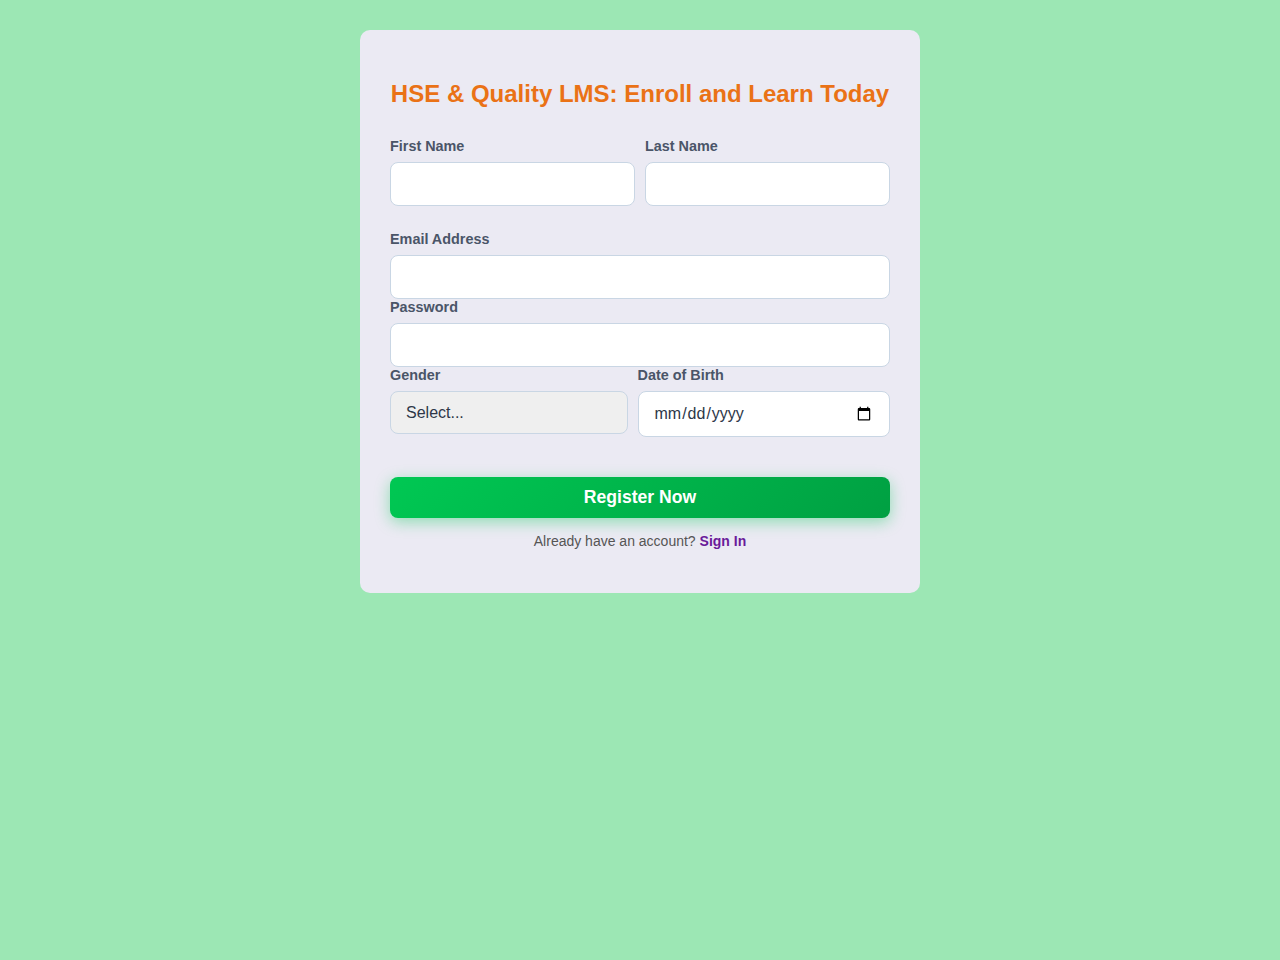
<file: index.html>
<!DOCTYPE html>
<html lang="en">
<head>
    <meta charset="UTF-8">
    <meta name="viewport" content="width=device-width, initial-scale=1.0">
    <title>HSE & Quality LMS | Compliance Training & Risk Management Software</title>
    <link rel="stylesheet" href="assets/css/styles.css">
    
</head>
<body>

    <div class="registration-container">
        <h2>HSE & Quality LMS: Enroll and Learn Today</h2>
        <form action="register.php" method="POST">
            
            <!-- Row for First Name and Last Name -->
            <div class="form-row">
                <div class="input-group">
                    <label for="firstname">First Name</label>
                    <input type="text" id="firstname" name="firstname"required>
                </div>
                <div class="input-group">
                    <label for="lastname">Last Name</label>
                    <input type="text" id="lastname" name="lastname"required>
                </div>
            </div>

            <!-- Email and Password Fields -->
            <div class="input-group">
                <label for="email">Email Address</label>
                <input type="email" id="email" name="email" autocomplete="new-email" required>
            </div>
            
            <div class="input-group">
                <label for="password">Password</label>
                <input type="password" id="password" name="password" autocomplete="new-password" required>
            </div>

            <!-- Row for Gender and Date of Birth -->
            <div class="form-row">
                <div class="input-group">
                    <label for="gender">Gender</label>
                    <select id="gender" name="gender" required>
                        <option value="" disabled selected>Select...</option>
                        <option value="male">Male</option>
                        <option value="female">Female</option>
                        <option value="other">Other</option>
                        <option value="pnts">Prefer not to say</option>
                    </select>
                </div>
                <div class="input-group">
                    <label for="dob">Date of Birth</label>
                    <input type="date" id="dob" name="dob" required>
                </div>
            </div>

            <div class="honeypot-field">
    <label for="sapien-check">Leave this field empty</label>
    <input type="text" name="sapien-check" id="sapien-check" autocomplete="off" tabindex="-1">
</div>

            <button type="submit" class="register-button">Register Now</button>
        </form>

        <p class="login-link">
            Already have an account? <a href="login.html">Sign In</a>
        </p>
    </div>

</body>
</html>
</file>
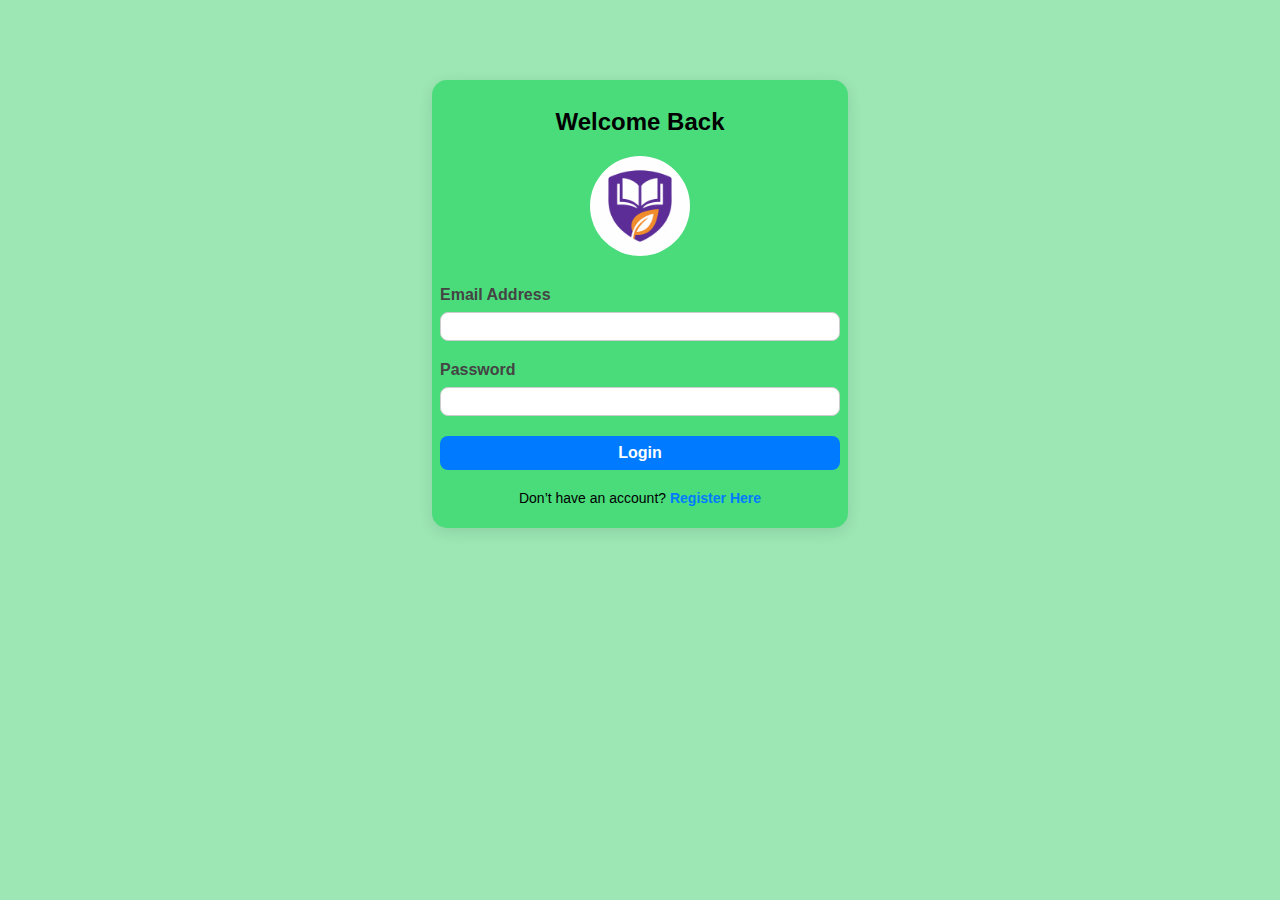
<file: login.html>
<!DOCTYPE html>
<html lang="en">
<head>
    <meta charset="UTF-8">
    <meta name="viewport" content="width=device-width, initial-scale=1.0">
    <title>Login - HSE Portal</title>
    <link rel="icon" href="assets/img/hse.png">
    <link rel="stylesheet" href="assets/css/login.css">
</head>
<body>

    <div class="login-container ">
        <h2>Welcome Back</h2>
        <img src="assets/img/hse.png" alt="Logo" class="login-logo">
        <form action="login.php" method="POST">
            <div class="input-group">
                <label for="email">Email Address</label>
                <input type="email" id="email" name="email"required>
            </div>

            <div class="input-group">
                <label for="password">Password</label>
                <input type="password" id="password" name="password" required>
            </div>

          


            <button type="submit" class="register-button">Login</button>
        </form>

        <p class="login-link">
            Don’t have an account? <a href="index.html">Register Here</a>
        </p>
    </div>

</body>
</html>
</file>
<file: assets/css/styles.css>
/* Base styles for a clean, professional look */
        body {
            font-family: 'Inter', sans-serif;
            background-color: #9ce7b4; 
            display: flex;
            justify-content: center;
            align-items: flex-start;
            min-height: 100vh;
            height:auto;
            margin: 0;
            padding: 30px 5px;
        }

        /* The main container for the registration card */
        .registration-container {
            width: 90%;
            max-width: 500px;
            background-color: #ebeaf3;
            padding: 30px;
            border-radius: 10px; /* Slightly more rounded corners */
            box-shadow:none;
        }
        
        /* Heading style */
        .registration-container h2 {
            text-align: center;
            color: #ea7216;
            margin-bottom: 30px;
            font-size: 1.5rem; /* Slightly larger heading */
            font-weight: 800;
        }

        /* Layout for name fields to be side-by-side on desktop */
        .form-row {
            display: flex;
            gap: 10px;
            margin-bottom: 25px;
        }
        
        /* Group for form elements */
        .input-group {
            flex-grow: 1;
        }

        /* Label styling */
        .input-group label {
            display: block;
            margin-bottom: 8px;
            color: #4a5568;
            font-size: 0.9rem;
            font-weight: 800;
        }

        /* Input/Select/Date field styling */
        .input-group input:not([type="checkbox"]),
        .input-group select {
            width: 100%;
            padding: 12px 15px;
            border: 1px solid #c9d6e4; /* Slightly softer border color */
            border-radius: 8px; /* Slightly more rounded inputs */
            box-sizing: border-box;
            font-size: 1rem;
            color: #2d3748;
            appearance: none;
            transition: border-color 0.3s, box-shadow 0.3s;
        }
        
        /* Specific styling for Date of Birth input to match others */
        .input-group input[type="date"] {
            font-family: 'Inter', sans-serif;
            line-height: 1;
        }

        /* Focus effect for inputs and select - now uses a vibrant green */
        .input-group input:focus,
        .input-group select:focus {
            border-color: #00c853; /* Vibrant success green highlight on focus */
            outline: none;
            /* Subtle, colorful glow */
            box-shadow: 0 0 0 4px rgba(0, 200, 83, 0.2); 
        }

        /* Submit button styling - uses a vibrant green with a subtle gradient */
        .register-button {
            width: 100%;
            padding: 10px;
            /* Vibrant green gradient for an attractive look */
            background-image: linear-gradient(135deg, #00c853 0%, #00a042 100%);
            color: white;
            border: none;
            border-radius: 8px;
            font-size: 1.1rem;
            font-weight: 800;
            cursor: pointer;
            margin-top: 15px;
            box-shadow: 0 4px 15px rgba(0, 200, 83, 0.4); /* Colored shadow for lift */
            transition: all 0.2s ease;
        }

     
        /* Footer link for existing users - uses the vibrant green for links */
        .login-link {
            text-align: center;
            margin-top: 25px;
            font-size: 0.9rem;
            color: #4a5568;
        }

        .login-link a {
            color: #00c853; /* Link color matches accent */
            text-decoration: none;
            font-weight: 600;
            transition: color 0.2s;
        }

        .login-link a:hover {
            color: #00a042;
            text-decoration: underline;
        }

        /* Responsive adjustments for smaller screens */
        @media (max-width: 600px) {
            .registration-container {
                padding: 30px 25px;
            }
            .form-row {
                flex-direction: column;
                gap: 30px;
            }
            .input-group {
                margin-bottom: 20px;
            }
        }





/* ===== Login Link Styling ===== */
.login-link {
  text-align: center;
  margin-top: 15px;
  font-size: 14px;
  color: #555;
}

.login-link a {
  color: #6a1b9a; /* purple */
  font-weight: bold;
  text-decoration: none;
  transition: color 0.3s ease;
}

.login-link a:hover {
  color: #ff6f00; /* orange */
  text-decoration: underline;
}

 /* HONEYPOT STYLES */
.honeypot-field {
    /* Hides the field without using display: none */
    position: absolute;
    left: -9999px; /* Pushes the entire element far outside the visible screen */
    opacity: 0;
    height: 1px;
    width: 1px;
    overflow: hidden;
}
</file>
<file: assets/css/login.css>
/* Base styles for a clean, professional look */
        body {
           
            /* Changed background to a soft, cool blue-grey for a lighter, more vibrant feel */
            background-color: #9ce7b4; 
       
            justify-content: center;
            align-items: center;
        }
.login-container {
    max-width: 400px;
    margin: 80px auto;
    padding: 8px 8px;
    background-color: #4adc7b;
    border-radius: 15px;
    box-shadow: 0 4px 15px rgba(0, 0, 0, 0.1);
    text-align: center;
    font-family: 'Segoe UI', Tahoma, Geneva, Verdana, sans-serif;
}


.login-container .input-group {
    margin-bottom: 20px;
    text-align: left;
}

.login-container label {
    display: block;
    font-weight: 600;
    margin-bottom: 8px;
    color: #444;
}

.login-container input[type="email"],
.login-container input[type="password"] {
    width: 100%;
    padding: 5px 5px;
    border: 1px solid #ccc;
    border-radius: 8px;
    font-size: 15px;
    box-sizing: border-box;
}

.login-container input:focus {
    outline: none;
    border-color: #007bff;
    box-shadow: 0 0 5px rgba(0, 123, 255, 0.3);
}

.login-container .register-button {
    width: 100%;
    padding: 8px;
    background-color: #007bff;
    color: white;
    border: none;
    border-radius: 8px;
    font-size: 16px;
    font-weight: bold;
    cursor: pointer;
    transition: background-color 0.3s ease;
}

.login-container .register-button:hover {
    background-color: #0056b3;
}

.login-container .login-link {
    margin-top: 20px;
    font-size: 14px;
}

.login-container .login-link a {
    color: #007bff;
    text-decoration: none;
    font-weight: 600;
}

.login-container .login-link a:hover {
    text-decoration: underline;
}

 .login-logo {
    /* 1. Sizing the logo */
    width: 100px; 
    height: auto; 
    
    /* 2. Positioning the logo */
    display: block; 
    margin: 0 auto 30px auto;
    
    /* 3. Styling the logo (Optional) */
    border-radius: 50%; 
}
</file>
